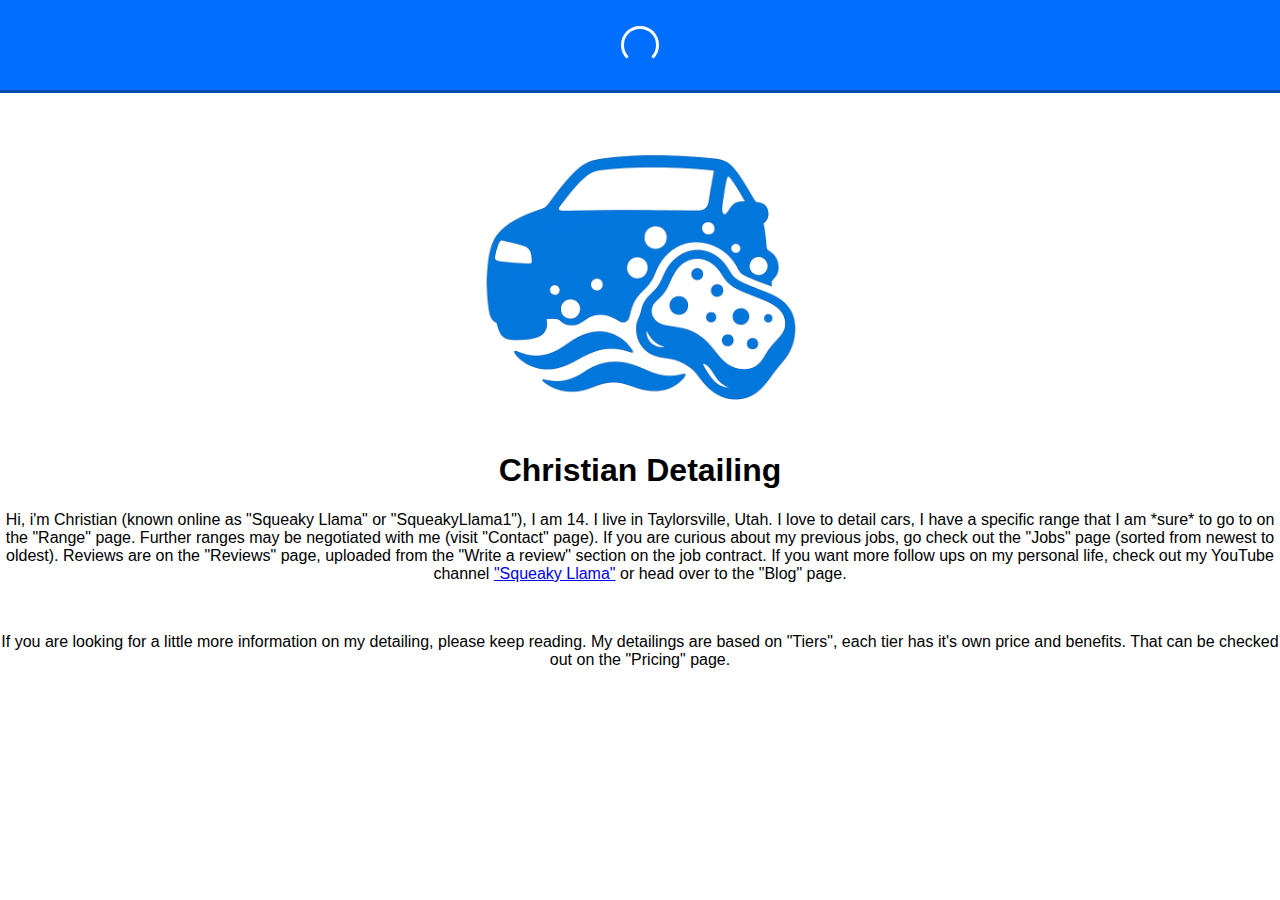
<file: index.html>
<html lang="en-us">
	<head>
		<meta charset="UTF-8">
		<meta name="viewport" content="width=device-width, initial-scale: 1.0">
		<title>Christian Detailing | Home</title>

		<link rel="stylesheet" href="src/style.css">
		<link rel="icon" type="x/png" href="img/favicon.png">

		<style>
			.portarait {
				width: 25%;
				height: auto;
				object-fit: contain;
			}
		</style>
	</head>
	<body>
		<div id="desktop">
			<div id="navigation">
				<div class="middle">
					<div class="loader"></div>
				</div>
			</div>
			<center>
				<br>
				<img class="portarait" alt="Logo" src="img/favicon.png">
				<h1>Christian Detailing</h1>
				<p>Hi, i'm Christian (known online as "Squeaky Llama" or "SqueakyLlama1"), I am 14. I live in Taylorsville, Utah. I love to detail cars, I have a specific range that I am *sure* to go to on the "Range" page. Further ranges may be negotiated with me (visit "Contact" page). If you are curious about my previous jobs, go check out the "Jobs" page (sorted from newest to oldest). Reviews are on the "Reviews" page, uploaded from the "Write a review" section on the job contract. If you want more follow ups on my personal life, check out my YouTube channel <a href="https://www.youtube.com/@squeakyllama">"Squeaky Llama"</a> or head over to the "Blog" page.</p><br>
				<p>If you are looking for a little more information on my detailing, please keep reading. My detailings are based on "Tiers", each tier has it's own price and benefits. That can be checked out on the "Pricing" page.</p><br>
			</center>
		</div>
		<div id="mobile">
			<div id="mnavigation">
				<div class="middle">
					<div class="loader"></div>
				</div>
			</div>
			<center>
				<br>
				<img class="portarait" alt="Logo" src="img/favicon.png">
				<h1>Christian Detailing</h1>
				<p>Hi, i'm Christian (known online as "Squeaky Llama" or "SqueakyLlama1"), I am 14. I live in Taylorsville, Utah. I love to detail cars, I have a specific range that I am *sure* to go to on the "Range" page. Further ranges may be negotiated with me (visit "Contact" page). If you are curious about my previous jobs, go check out the "Jobs" page (sorted from newest to oldest). Reviews are on the "Reviews" page, uploaded from the "Write a review" section on the job contract. If you want more follow ups on my personal life, check out my YouTube channel <a href="https://www.youtube.com/@squeakyllama">"Squeaky Llama"</a> or head over to the "Blog" page.</p><br>
				<p>If you are looking for a little more information on my detailing, please keep reading. My detailings are based on "Tiers", each tier has it's own price and benefits. That can be checked out on the "Pricing" page.</p><br>
			</center>
		</div>
		<script src="src/index.js"></script>
	</body>
</html>
</file>
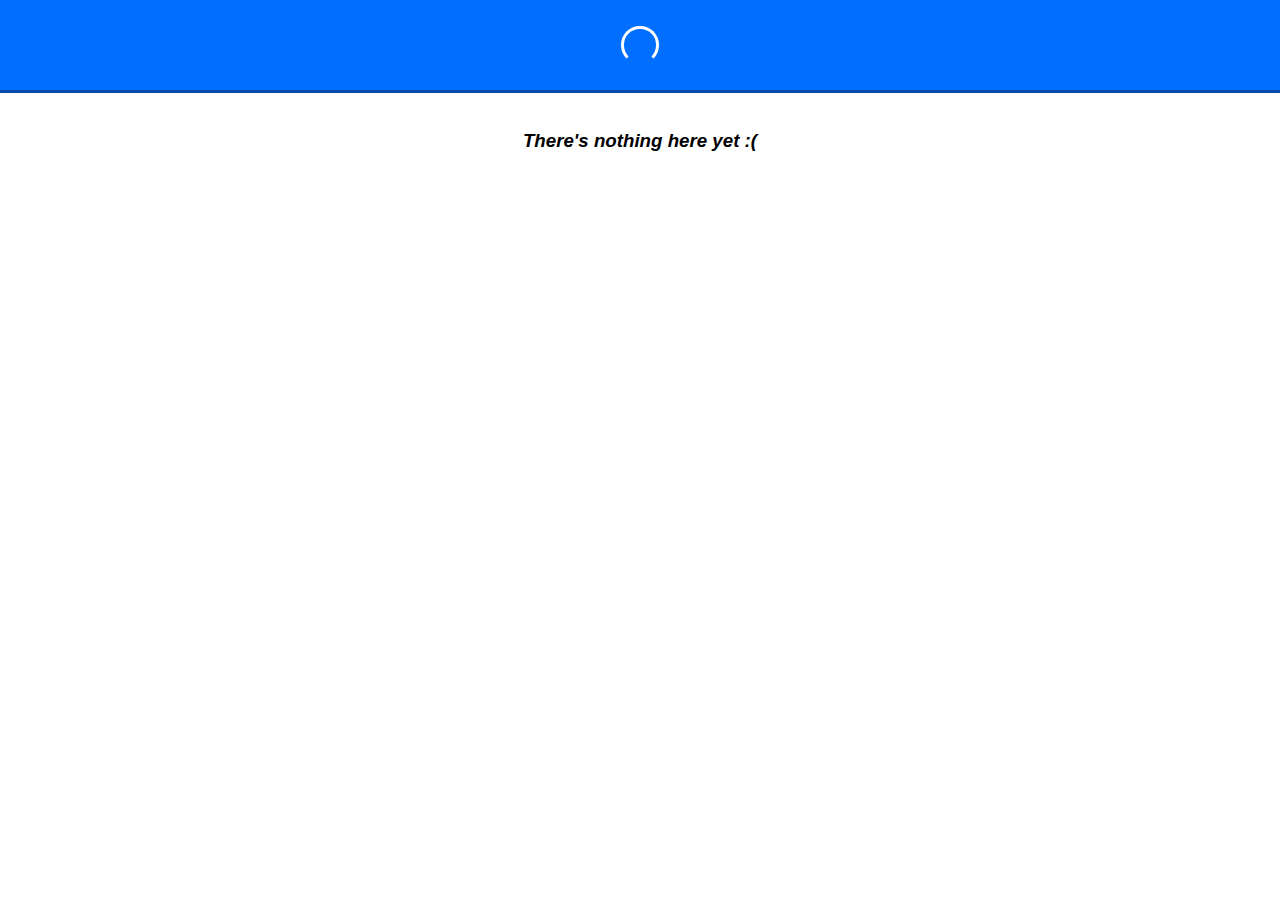
<file: blog.html>
<html lang="en-us">
	<head>
		<meta charset="UTF-8">
		<meta name="viewport" content="width=device-width, initial-scale: 1.0">
		<title>Christian Detailing | Blog</title>

		<link rel="stylesheet" href="src/style.css">
		<link rel="icon" type="x/png" href="img/favicon.png">
	</head>
	<body>
		<div id="desktop">
			<div id="navigation">
				<div class="middle">
					<div class="loader"></div>
				</div>
			</div>
			<center>
				<br>
				<h3><i>There's nothing here yet :(</i></h3>
			</center>
		</div>
		<div id="mobile">
			<div id="mnavigation">
				<div class="middle">
					<div class="loader"></div>
				</div>
			</div>
			<center>
				<br>
				<h3><i>There's nothing here yet :(</i></h3>
			</center>
		</div>
		<script src="src/index.js"></script>
	</body>
</html>
</file>
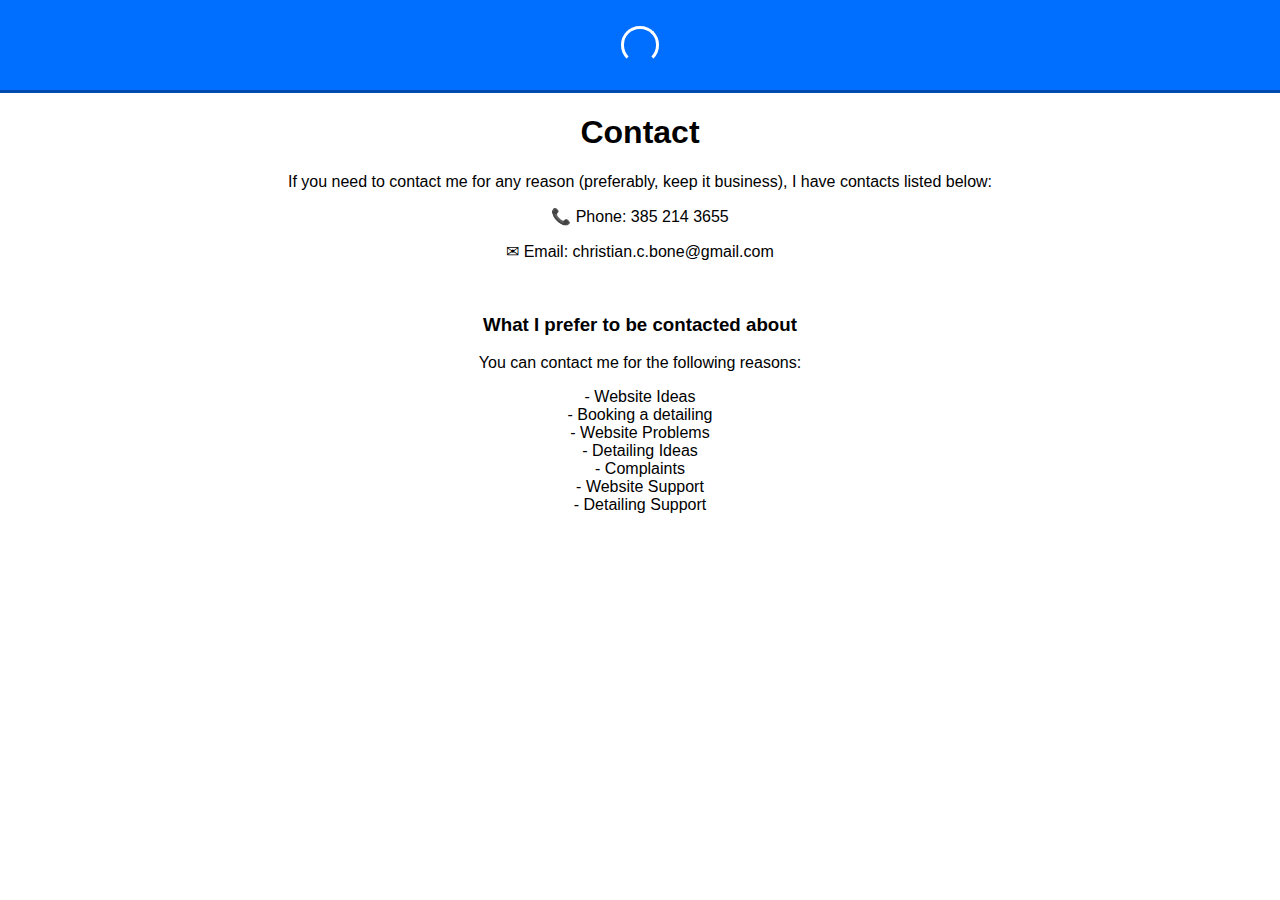
<file: contact.html>
<html lang="en-us">
	<head>
		<meta charset="UTF-8">
		<meta name="viewport" content="width=device-width, initial-scale: 1.0">
		<title>Christian Detailing | Contact</title>

		<link rel="stylesheet" href="src/style.css">
		<link rel="icon" type="x/png" href="img/favicon.png">
	</head>
	<body>
		<div id="desktop">
			<div id="navigation">
				<div class="middle">
					<div class="loader"></div>
				</div>
			</div>
			<center>
				<h1>Contact</h1>
				<p>If you need to contact me for any reason (preferably, keep it business), I have contacts listed below: </p>
				<p>📞 Phone: 385 214 3655</p>
				<p>✉ Email: christian.c.bone@gmail.com</p><br>
				<h3>What I prefer to be contacted about</h3>
				<p>You can contact me for the following reasons:</p>
				<span>- Website Ideas</span><br>
				<span>- Booking a detailing</span><br>
				<span>- Website Problems</span><br>
				<span>- Detailing Ideas</span><br>
				<span>- Complaints</span><br>
				<span>- Website Support</span><br>
				<span>- Detailing Support</span>
			</center>
		</div>
		<div id="mobile">
			<div id="mnavigation">
				<div class="middle">
					<div class="loader"></div>
				</div>
			</div>
			<center>
				<h1>Contact</h1>
				<p>If you need to contact me for any reason (preferably, keep it business), I have contacts listed below: </p>
				<p>📞 Phone: 385 214 3655</p>
				<p>✉ Email: christian.c.bone@gmail.com</p><br>
				<h3>What I prefer to be contacted about</h3>
				<p>You can contact me for the following reasons:</p>
				<span>- Website Ideas</span><br>
				<span>- Booking a detailing</span><br>
				<span>- Website Problems</span><br>
				<span>- Detailing Ideas</span><br>
				<span>- Complaints</span><br>
				<span>- Website Support</span><br>
				<span>- Detailing Support</span>
			</center>
		</div>
		<script src="src/index.js"></script>
	</body>
</html>                                                                                                                                                                                                                                                                                                                                                                                           
</file>
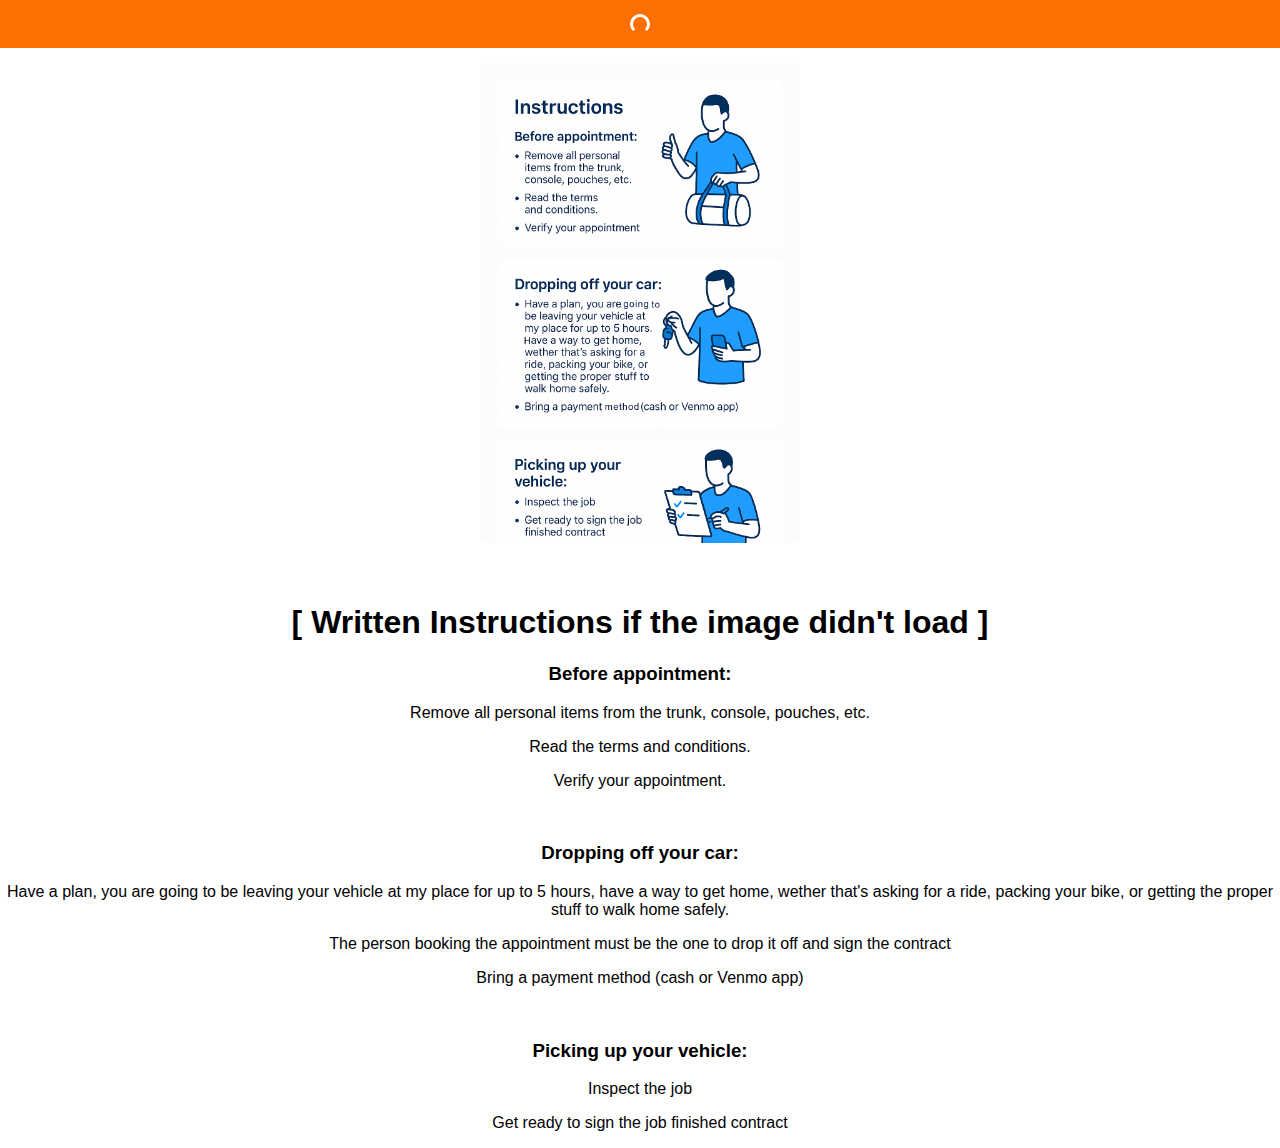
<file: instructions.html>
<!DOCTYPE html>
<html lang="en-us">
	<head>
		<meta charset="UTF-8">
		<meta name="viewport" content="width=device-width, initial-scale=1, maximum-scale=1, user-scalable=no">
		<title>Christian Detailing | Instructions</title>
		<link rel="icon" type="image/png" href="img/favicon.png">
		<link rel="stylesheet" href="src/index.css">

		<style>
			.instructionsImage {
				width: 25%;
				height: auto;
				object-fit: contain;
			}
			
			@media (max-width: 600px) {
				.instructionsImage {
					width: 100%;
				}
			}
		</style>
	</head>
	<body>
		<div id="loadshade">
			<button class="tooltip" id="loadshadeClose">X</button>
			<div class="middle">
				<div class="loader"></div>
			</div>
		</div>
		<div id="mnavcontainer">
			<div class="navmenu" id="navmenu"></div>
		</div>
		<div id="desktop-navigation"><div class="loader"></div></div>
		<div id="mobile-navigation"><div class="loader"></div></div>

		<!-- Webpage Content !-->

		<center>
			<img src="img/instructions.png" alt="Instructions Image" class="instructionsImage"><br><br><br>
			<h1>[ Written Instructions if the image didn't load ]</h1>
			<h3>Before appointment:</h3>
			<p>Remove all personal items from the trunk, console, pouches, etc.</p>
			<p>Read the terms and conditions.</p>
			<p>Verify your appointment.</p><br>
			<h3>Dropping off your car:</h3>
			<p>Have a plan, you are going to be leaving your vehicle at my place for up to 5 hours, have a way to get home, wether that's asking for a ride, packing your bike, or getting the proper stuff to walk home safely.</p>
			<p>The person booking the appointment must be the one to drop it off and sign the contract</p>
			<p>Bring a payment method (cash or Venmo app)</p><br>
			<h3>Picking up your vehicle:</h3>
			<p>Inspect the job</p>
			<p>Get ready to sign the job finished contract</p>
		</center>
		
		<script src="src/index.js"></script>
	</body>
</html>
</file>
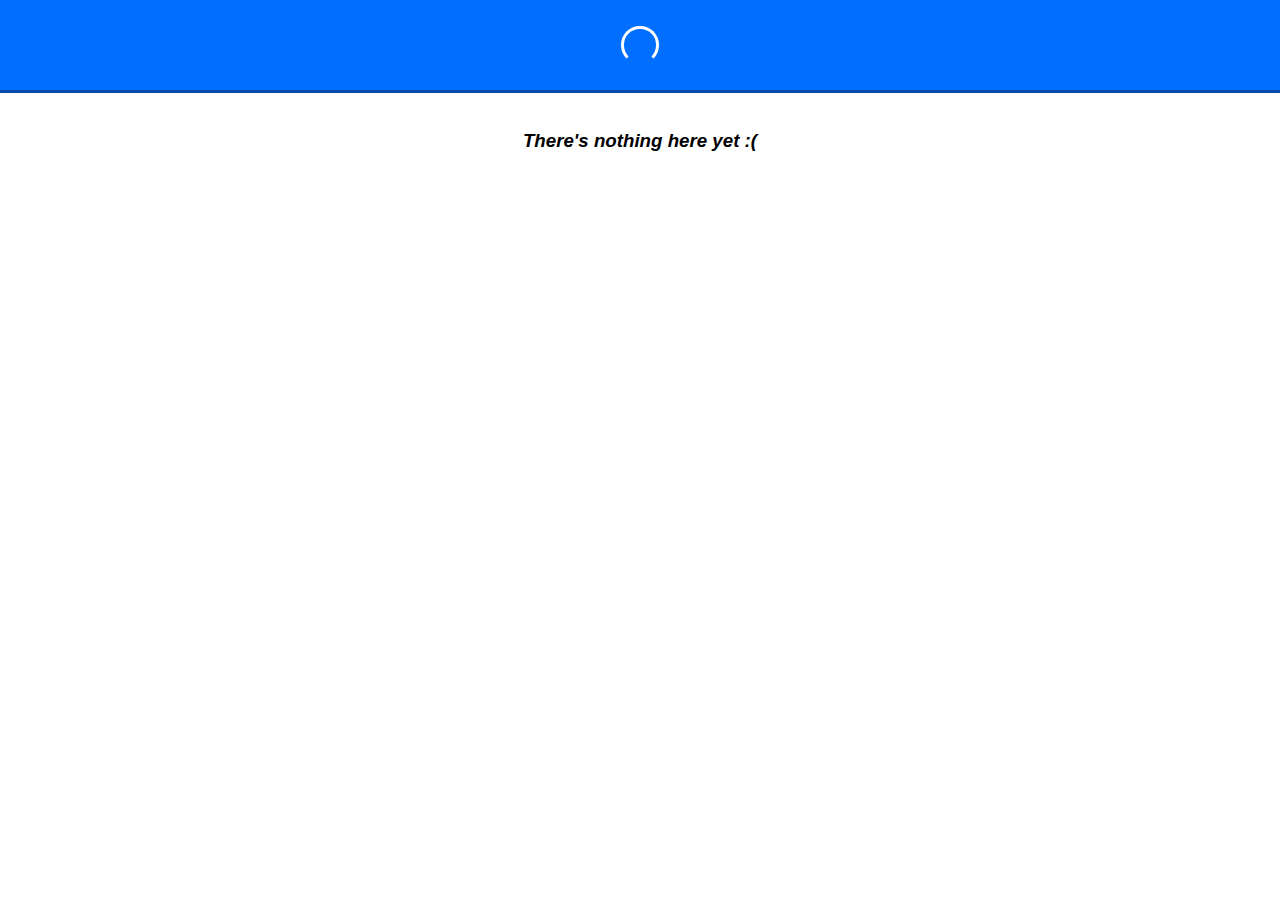
<file: jobs.html>
<html lang="en-us">
	<head>
		<meta charset="UTF-8">
		<meta name="viewport" content="width=device-width, initial-scale: 1.0">
		<title>Christian Detailing | Jobs</title>

		<link rel="stylesheet" href="src/style.css">
		<link rel="icon" type="x/png" href="img/favicon.png">
	</head>
	<body>
		<div id="desktop">
			<div id="navigation">
				<div class="middle">
					<div class="loader"></div>
				</div>
			</div>
			<center>
				<br>
				<h3><i>There's nothing here yet :(</i></h3>
			</center>
		</div>
		<div id="mobile">
			<div id="mnavigation">
				<div class="middle">
					<div class="loader"></div>
				</div>
			</div>
			<center>
				<br>
				<h3><i>There's nothing here yet :(</i></h3>
			</center>
		</div>
		<script src="src/index.js"></script>
	</body>
</html>
</file>
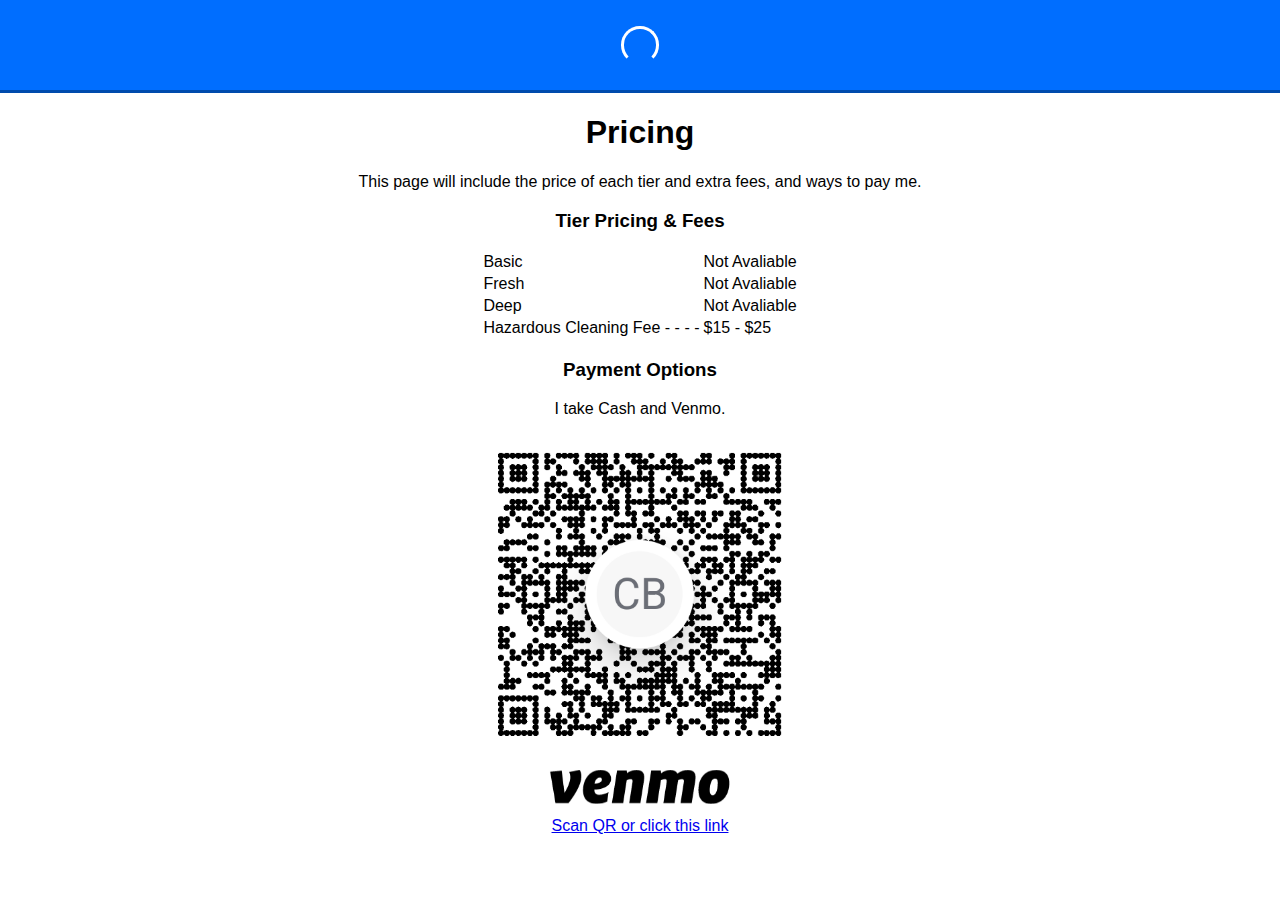
<file: pricing.html>
<html lang="en-us">
	<head>
		<meta charset="UTF-8">
		<meta name="viewport" content="width=device-width, initial-scale: 1.0">
		<title>Christian Detailing | Pricing</title>

		<link rel="stylesheet" href="src/style.css">
		<link rel="icon" type="x/png" href="img/favicon.png">

		<style>
			.qr {
				width: 25%;
				height: auto;
				object-fit: contain;
			}
		</style>
	</head>
	<body>
		<div id="desktop">
			<div id="navigation">
				<div class="middle">
					<div class="loader"></div>
				</div>
			</div>
			<center>
				<h1>Pricing</h1>
				<p>This page will include the price of each tier and extra fees, and ways to pay me.</p>
				<h3>Tier Pricing & Fees</h3>
				<table>
					<tr>
						<td>Basic     </td>
						<td>Not Avaliable</td>
					</tr>
					<tr>
						<td>Fresh     </td>
						<td>Not Avaliable</td>
					</tr>
					<tr>
						<td>Deep     </td>
						<td>Not Avaliable</td>
					</tr>
					<tr>
						<td>Hazardous Cleaning Fee - - - - </td>
						<td>$15 - $25</td>
					</tr>
				</table>
				<h3>Payment Options</h3>
				<p>I take Cash and Venmo.</p>
				<img class="qr" alt="venmoQR" src="img/venmoQR.png"><br>
				<a href="https://account.venmo.com/u/christian-c-bone">Scan QR or click this link</a>
			</center>
		</div>
		<div id="mobile">
			<div id="mnavigation">
				<div class="middle">
					<div class="loader"></div>
				</div>
			</div>
			<center>
				<h1>Pricing</h1>
				<p>This page will include the price of each tier and extra fees, and ways to pay me.</p>
				<h3>Tier Pricing & Fees</h3>
				<table>
					<tr>
						<td>Basic     </td>
						<td>Not Avaliable</td>
					</tr>
					<tr>
						<td>Fresh     </td>
						<td>Not Avaliable</td>
					</tr>
					<tr>
						<td>Deep     </td>
						<td>Not Avaliable</td>
					</tr>
					<tr>
						<td>Hazardous Cleaning Fee - - - - </td>
						<td>$15 - $25</td>
					</tr>
				</table>
				<h3>Payment Options</h3>
				<p>I take Cash and Venmo.</p>
				<img class="qr" alt="venmoQR" src="img/venmoQR.png"><br>
				<a href="https://account.venmo.com/u/christian-c-bone">Scan QR or click this link</a>
			</center>
		</div>
		<script src="src/index.js"></script>
	</body>
</html>
</file>
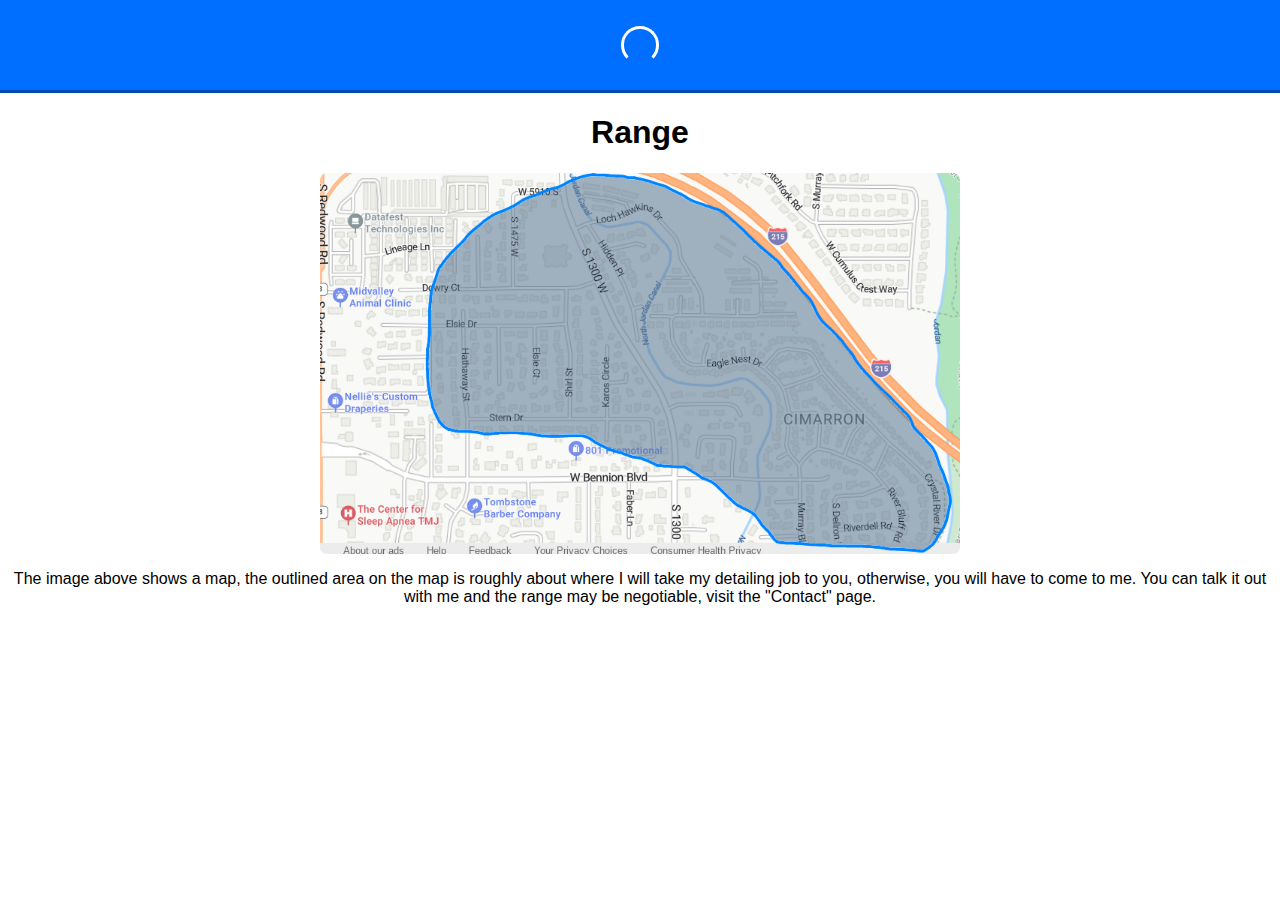
<file: range.html>
<html lang="en-us">
	<head>
		<meta charset="UTF-8">
		<meta name="viewport" content="width=device-width, initial-scale: 1.0">
		<title>Christian Detailing | Range</title>

		<link rel="stylesheet" href="src/style.css">
		<link rel="icon" type="x/png" href="img/favicon.png">

		<style>
			.rangeImg {
				width: 50%;
				height: auto;
				object-fit: contain;
			}
		</style>
	</head>
	<body>
		<div id="desktop">
			<div id="navigation">
				<div class="middle">
					<div class="loader"></div>
				</div>
			</div>
			<center>
				<h1>Range</h1>
				<img class="rangeImg" alt="Range Map" src="img/range.png">
				<p>The image above shows a map, the outlined area on the map is roughly about where I will take my detailing job to you, otherwise, you will have to come to me. You can talk it out with me and the range may be negotiable, visit the "Contact" page.</p>
			</center>
		</div>
		<div id="mobile">
			<div id="mnavigation">
				<div class="middle">
					<div class="loader"></div>
				</div>
			</div>
			<center>
				<h1>Range</h1>
				<img class="rangeImg" alt="Range Map" src="img/range.png">
				<p>The image above shows a map, the outlined area on the map is roughly about where I will take my detailing job to you, otherwise, you will have to come to me. You can talk it out with me and the range may be negotiable, visit the "Contact" page.</p>
			</center>
		</div>
		<script src="src/index.js"></script>
	</body>
</html>
</file>
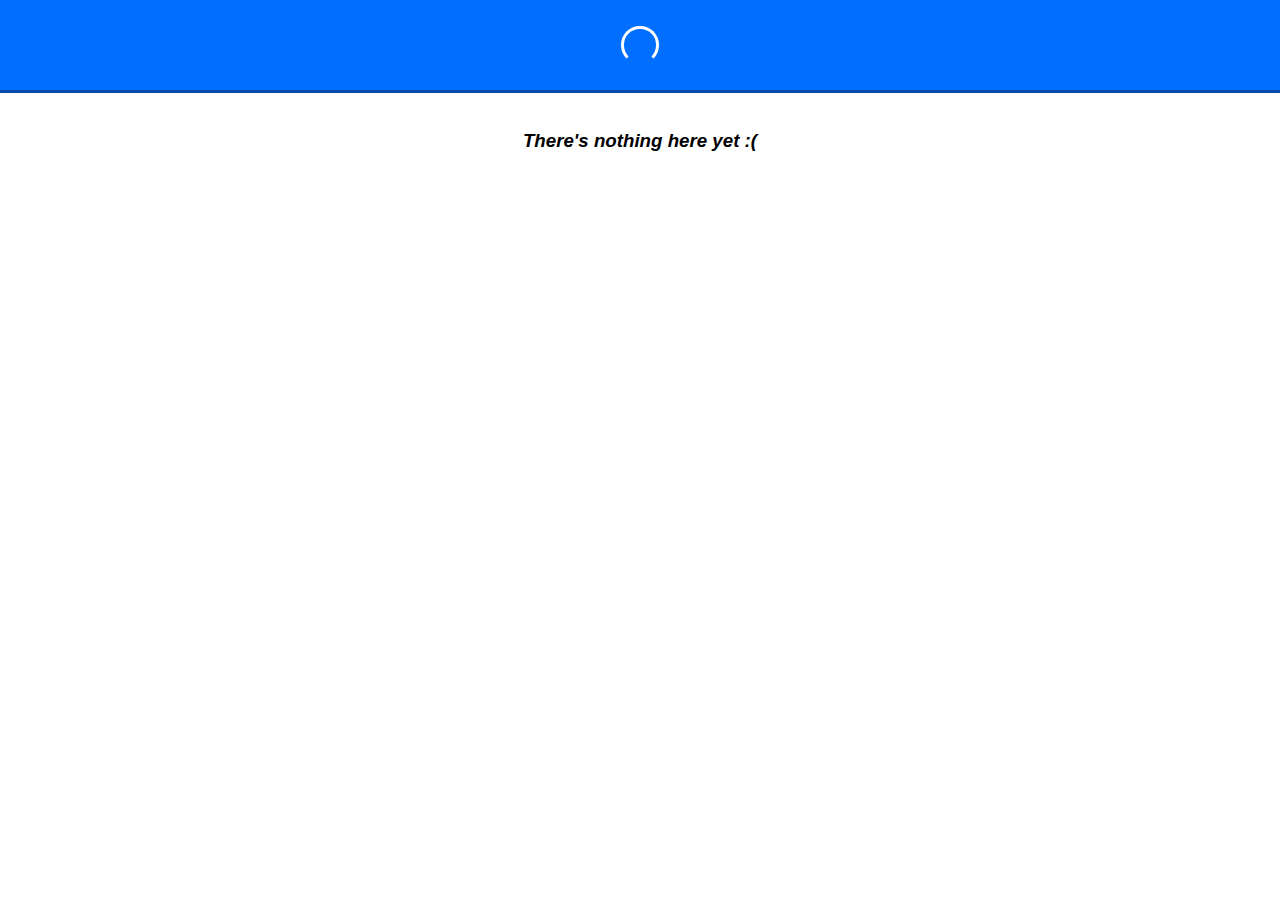
<file: reviews.html>
<html lang="en-us">
	<head>
		<meta charset="UTF-8">
		<meta name="viewport" content="width=device-width, initial-scale: 1.0">
		<title>Christian Detailing | Reviews</title>

		<link rel="stylesheet" href="src/style.css">
		<link rel="icon" type="x/png" href="img/favicon.png">
	</head>
	<body>
		<div id="desktop">
			<div id="navigation">
				<div class="middle">
					<div class="loader"></div>
				</div>
			</div>
			<center>
				<br>
				<h3><i>There's nothing here yet :(</i></h3>
			</center>
		</div>
		<div id="mobile">
			<div id="mnavigation">
				<div class="middle">
					<div class="loader"></div>
				</div>
			</div>
			<center>
				<br>
				<h3><i>There's nothing here yet :(</i></h3>
			</center>
		</div>
		<script src="src/index.js"></script>
	</body>
</html>
</file>
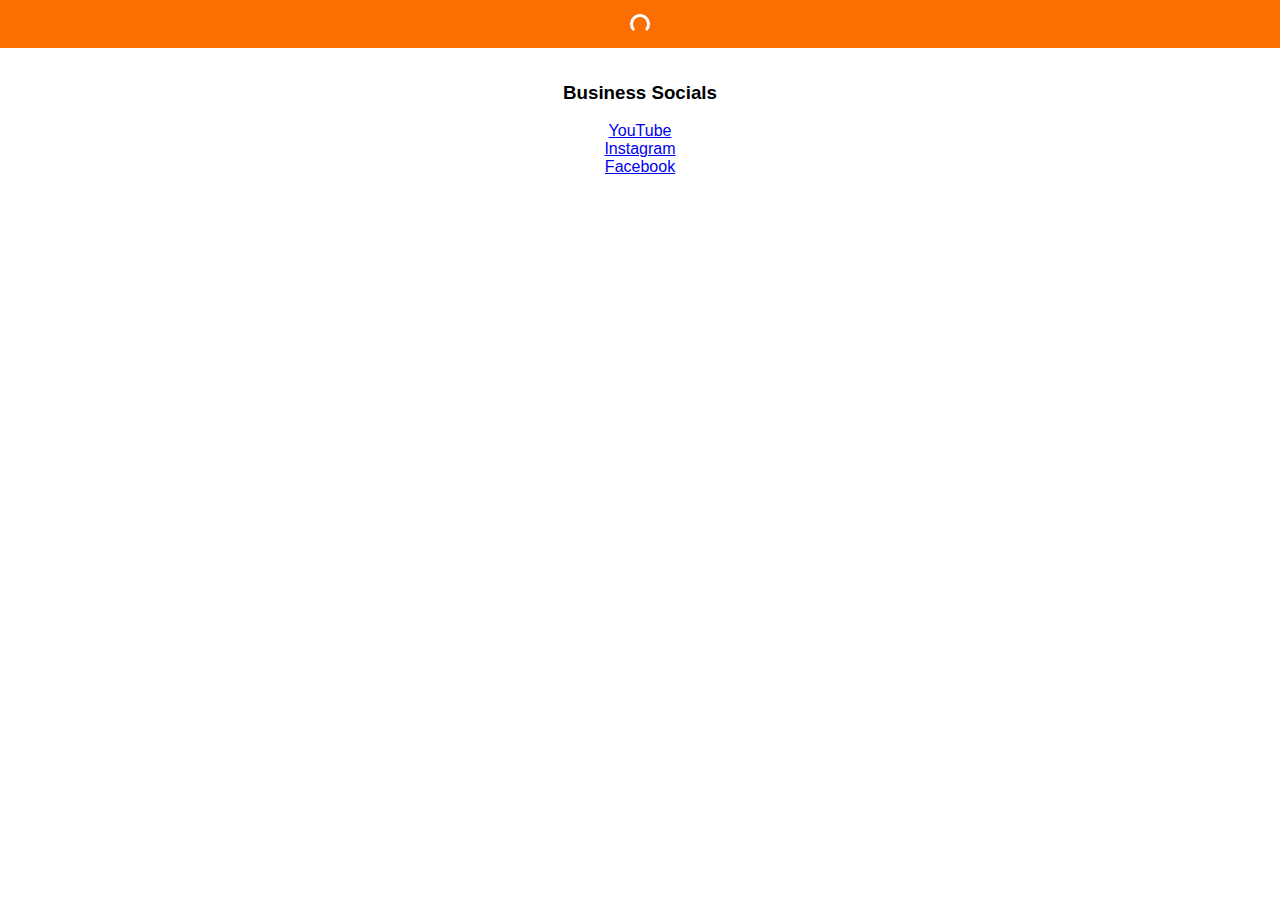
<file: social.html>
<!DOCTYPE html>
<html lang="en-us">
	<head>
		<meta charset="UTF-8">
		<meta name="viewport" content="width=device-width, initial-scale=1, maximum-scale=1, user-scalable=no">
		<title>Christian Detailing | Socials</title>
		<link rel="icon" type="image/png" href="img/favicon.png">
		<link rel="stylesheet" href="src/index.css">
	</head>
	<body>
		<div id="loadshade">
			<button class="tooltip" id="loadshadeClose">X</button>
			<div class="middle">
				<div class="loader"></div>
			</div>
		</div>
		<div id="mnavcontainer">
			<div class="navmenu" id="navmenu"></div>
		</div>
		<div id="desktop-navigation"><div class="loader"></div></div>
		<div id="mobile-navigation"><div class="loader"></div></div>

		<!-- Webpage Content !-->

		<center>
			<h3>Business Socials</h3>
			<a href="https://www.youtube.com/@ChristianDetailing">YouTube</a><br>
			<a href="https://www.instagram.com/christiandetailing?igsh=bnFib3p3NzNxamR4">Instagram</a><br>
			<a href="https://www.facebook.com/share/16ML2XiwCA/">Facebook</a>
		</center>

		<script src="src/index.js"></script>
	</body>
</html>
</file>
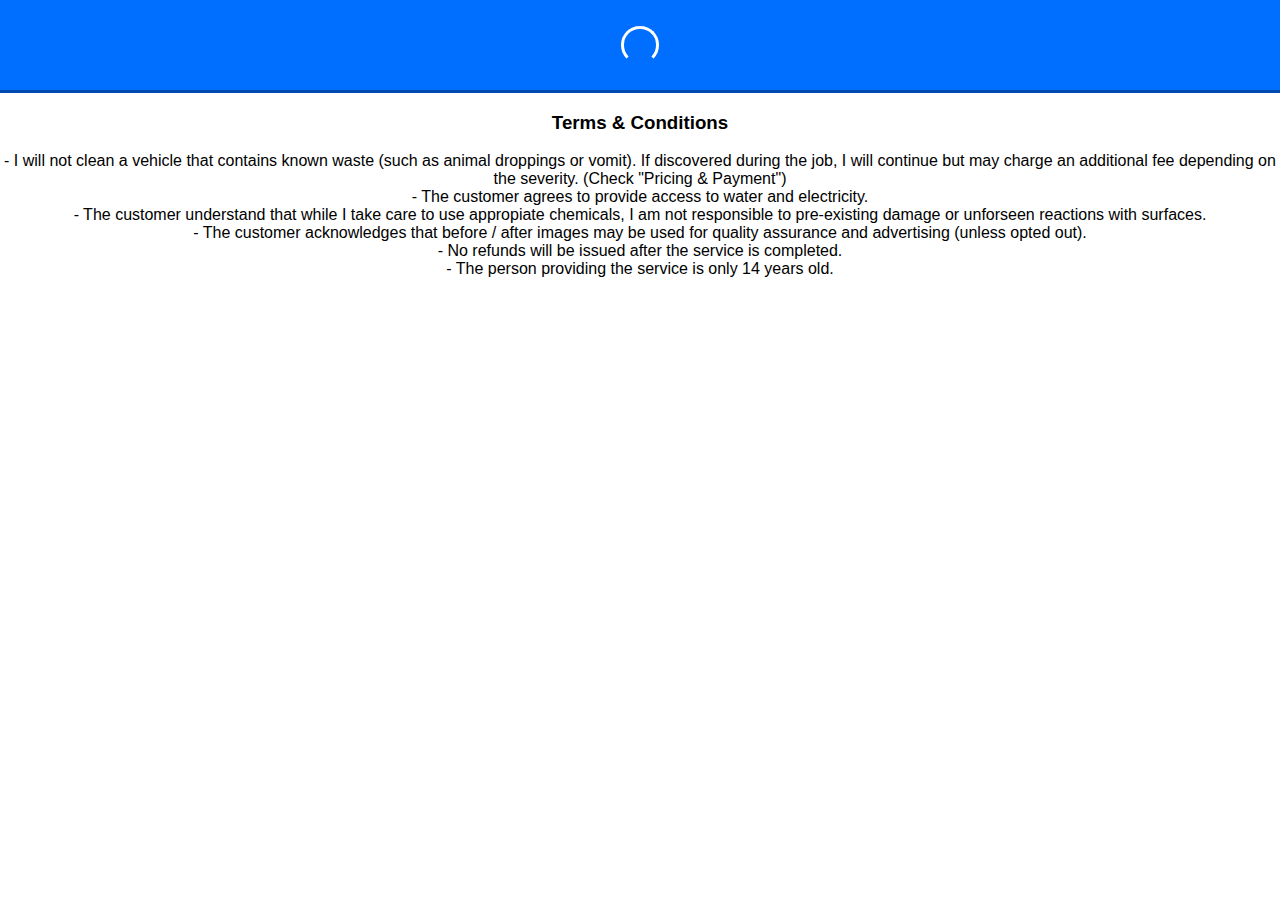
<file: terms.html>
<html lang="en-us">
	<head>
		<meta charset="UTF-8">
		<meta name="viewport" content="width=device-width, initial-scale: 1.0">
		<title>Christian Detailing | Terms</title>

		<link rel="stylesheet" href="src/style.css">
		<link rel="icon" type="x/png" href="img/favicon.png">
	</head>
	<body>
		<div id="desktop">
			<div id="navigation">
				<div class="middle">
					<div class="loader"></div>
				</div>
			</div>
			<center>
				<h3>Terms & Conditions</h3>
				<span>- I will not clean a vehicle that contains known waste (such as animal droppings or vomit). If discovered during the job, I will continue but may charge an additional fee depending on the severity. (Check "Pricing & Payment")</span><br>
				<span>- The customer agrees to provide access to water and electricity.</span><br>
				<span>- The customer understand that while I take care to use appropiate chemicals, I am not responsible to pre-existing damage or unforseen reactions with surfaces.</span><br>
				<span>- The customer acknowledges that before / after images may be used for quality assurance and advertising (unless opted out).</span><br>
				<span>- No refunds will be issued after the service is completed.</span><br>
				<span>- The person providing the service is only 14 years old.</span><br>
			</center>
		</div>
		<div id="mobile">
			<div id="mnavigation">
				<div class="middle">
					<div class="loader"></div>
				</div>
			</div>
			<center>
				<h3>Terms & Conditions</h3>
				<span>- I will not clean a vehicle that contains known waste (such as animal droppings or vomit). If discovered during the job, I will continue but may charge an additional fee depending on the severity. (Check "Pricing & Payment")</span><br>
				<span>- The customer agrees to provide access to water and electricity.</span><br>
				<span>- The customer understand that while I take care to use appropiate chemicals, I am not responsible to pre-existing damage or unforseen reactions with surfaces.</span><br>
				<span>- The customer acknowledges that before / after images may be used for quality assurance and advertising (unless opted out).</span><br>
				<span>- No refunds will be issued after the service is completed.</span><br>
				<span>- The person providing the service is only 14 years old.</span><br>
			</center>
		</div>
		<script src="src/index.js"></script>
	</body>
</html>
</file>
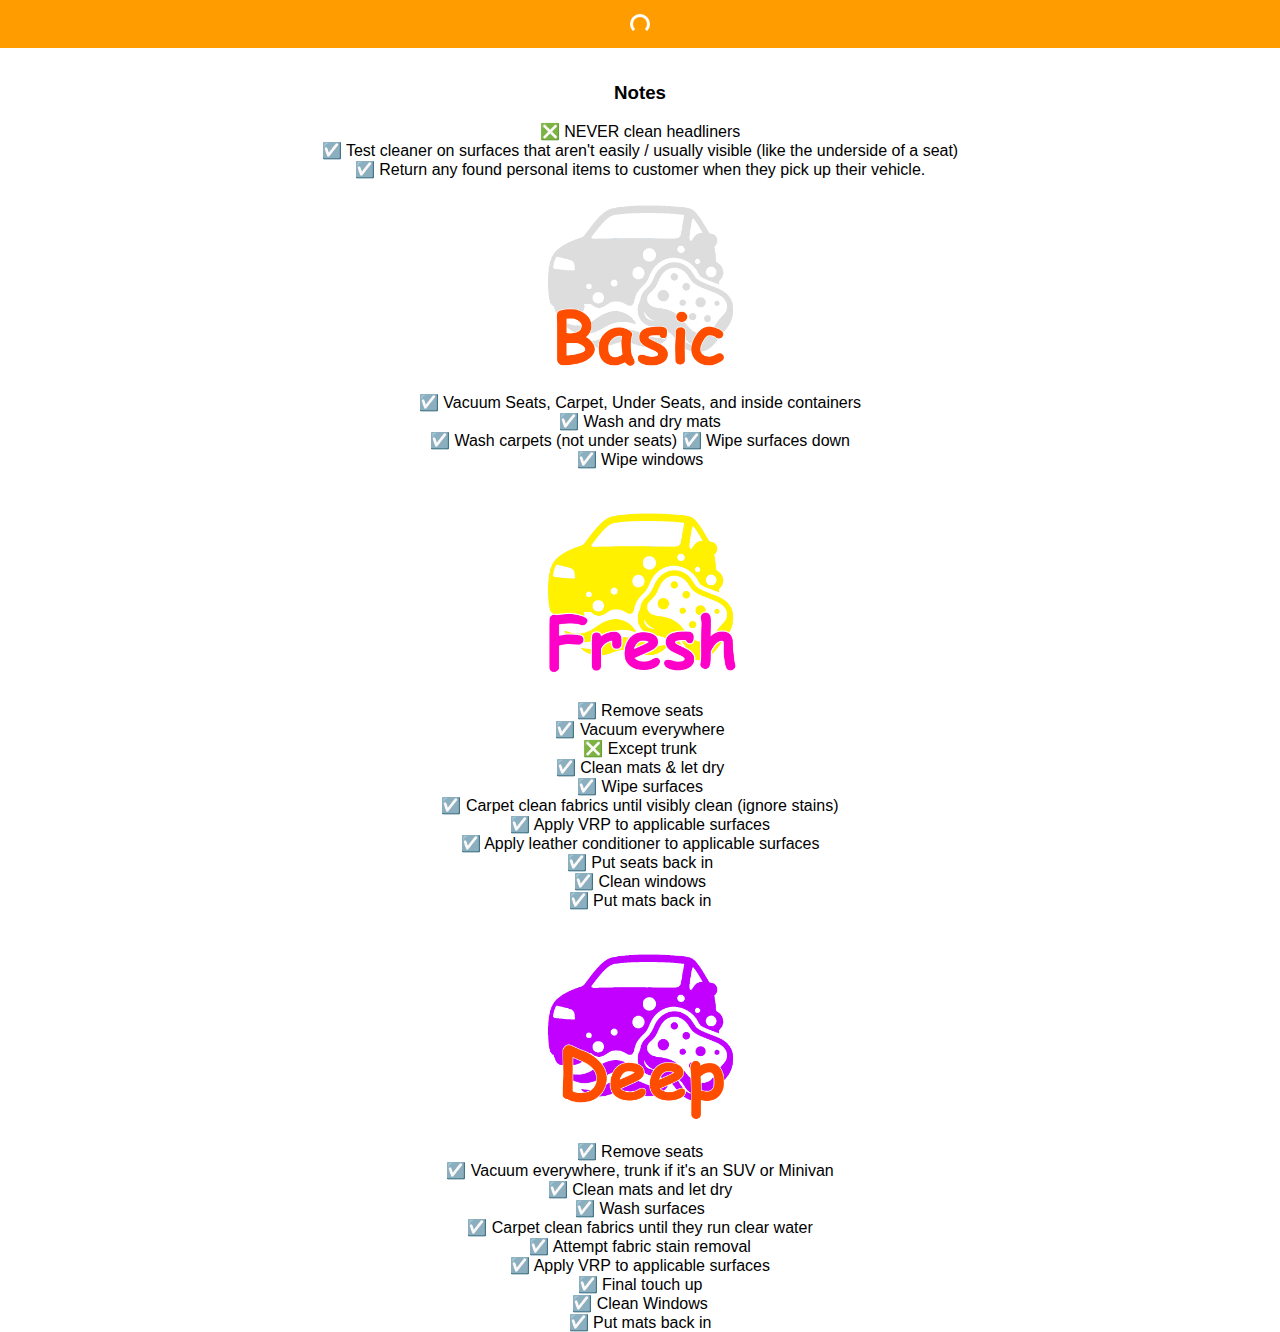
<file: tierInstructions.html>
<!DOCTYPE html>
<html lang="en-us">
	<head>
		<meta charset="UTF-8">
		<meta name="viewport" content="width=device-width, initial-scale=1, maximum-scale=1, user-scalable=no">
		<title>Christian Detailing | Dev Tools</title>
		<link rel="icon" type="image/png" href="img/favicon.png">
		<link rel="stylesheet" href="src/index.css">

		<style>
			.tierIcon {
				width: 15%;
				height: auto;
				object-fit: contain;
			}

			#desktop-navigation, #mobile-navigation {
				background-color: #ff9d00;
			}

			#desktop-navigation button, #mobile-navigation button {
				background-color: #bd7500;
			}

			.navmenu {
    			background-color: #ff9d00;
    			border: 2px solid #ff9d00;
			}
			.navmenu button {
    			background-color: #bd7500;
			}
		</style>
	</head>
	<body>
		<div id="loadshade">
			<button class="tooltip" id="loadshadeClose">X</button>
			<div class="middle">
				<div class="loader"></div>
			</div>
		</div>
		<div id="mnavcontainer">
			<div class="navmenu" id="navmenu"></div>
		</div>
		<div id="desktop-navigation"><div class="loader"></div></div>
		<div id="mobile-navigation"><div class="loader"></div></div>

		<!-- Webpage Content !-->
		
		<center>
			<h3>Notes</h3>
			<span>❎ NEVER clean headliners</span><br>
			<span>☑️ Test cleaner on surfaces that aren't easily / usually visible (like the underside of a seat)</span><br>
			<span>☑️ Return any found personal items to customer when they pick up their vehicle.</span><br>
			
			<img alt="Basic Tier Logo" class="tierIcon" src="img/basic.png"><br><br>
			<span>☑️ Vacuum Seats, Carpet, Under Seats, and inside containers</span><br>
			<span>☑️ Wash and dry mats</span><br>
			<span>☑️ Wash carpets (not under seats)</span>
			<span>☑️ Wipe surfaces down</span><br>
			<span>☑️ Wipe windows</span>
			<br><br>
			<img alt="Fresh Tier Logo" class="tierIcon" src="img/fresh.png"><br><br>
			<span>☑️ Remove seats</span><br>
			<span>☑️ Vacuum everywhere <br>
			❎ Except trunk</span><br>
			<span>☑️ Clean mats & let dry</span><br>
			<span>☑️ Wipe surfaces</span><br>
			<span>☑️ Carpet clean fabrics until visibly clean (ignore stains)</span><br>
			<span>☑️ Apply VRP to applicable surfaces</span><br>
			<span>☑️ Apply leather conditioner to applicable surfaces</span><br>
			<span>☑️ Put seats back in</span><br>
			<span>☑️ Clean windows</span><br>
			<span>☑️ Put mats back in</span>
			<br><br>
			<img alt="Deep Tier Logo" class="tierIcon" src="img/deep.png"><br><br>
			<span>☑️ Remove seats</span><br>
			<span>☑️ Vacuum everywhere, trunk if it's an SUV or Minivan</span><br>
			<span>☑️ Clean mats and let dry</span><br>
			<span>☑️ Wash surfaces</span><br>
			<span>☑️ Carpet clean fabrics until they run clear water</span><br>
			<span>☑️ Attempt fabric stain removal</span><br>
			<span>☑️ Apply VRP to applicable surfaces</span><br>
			<span>☑️ Final touch up</span><br>
			<span>☑️ Clean Windows</span><br>
			<span>☑️ Put mats back in</span>
		</center>

		<script src="src/index.js"></script>
	</body>
</html>
</file>
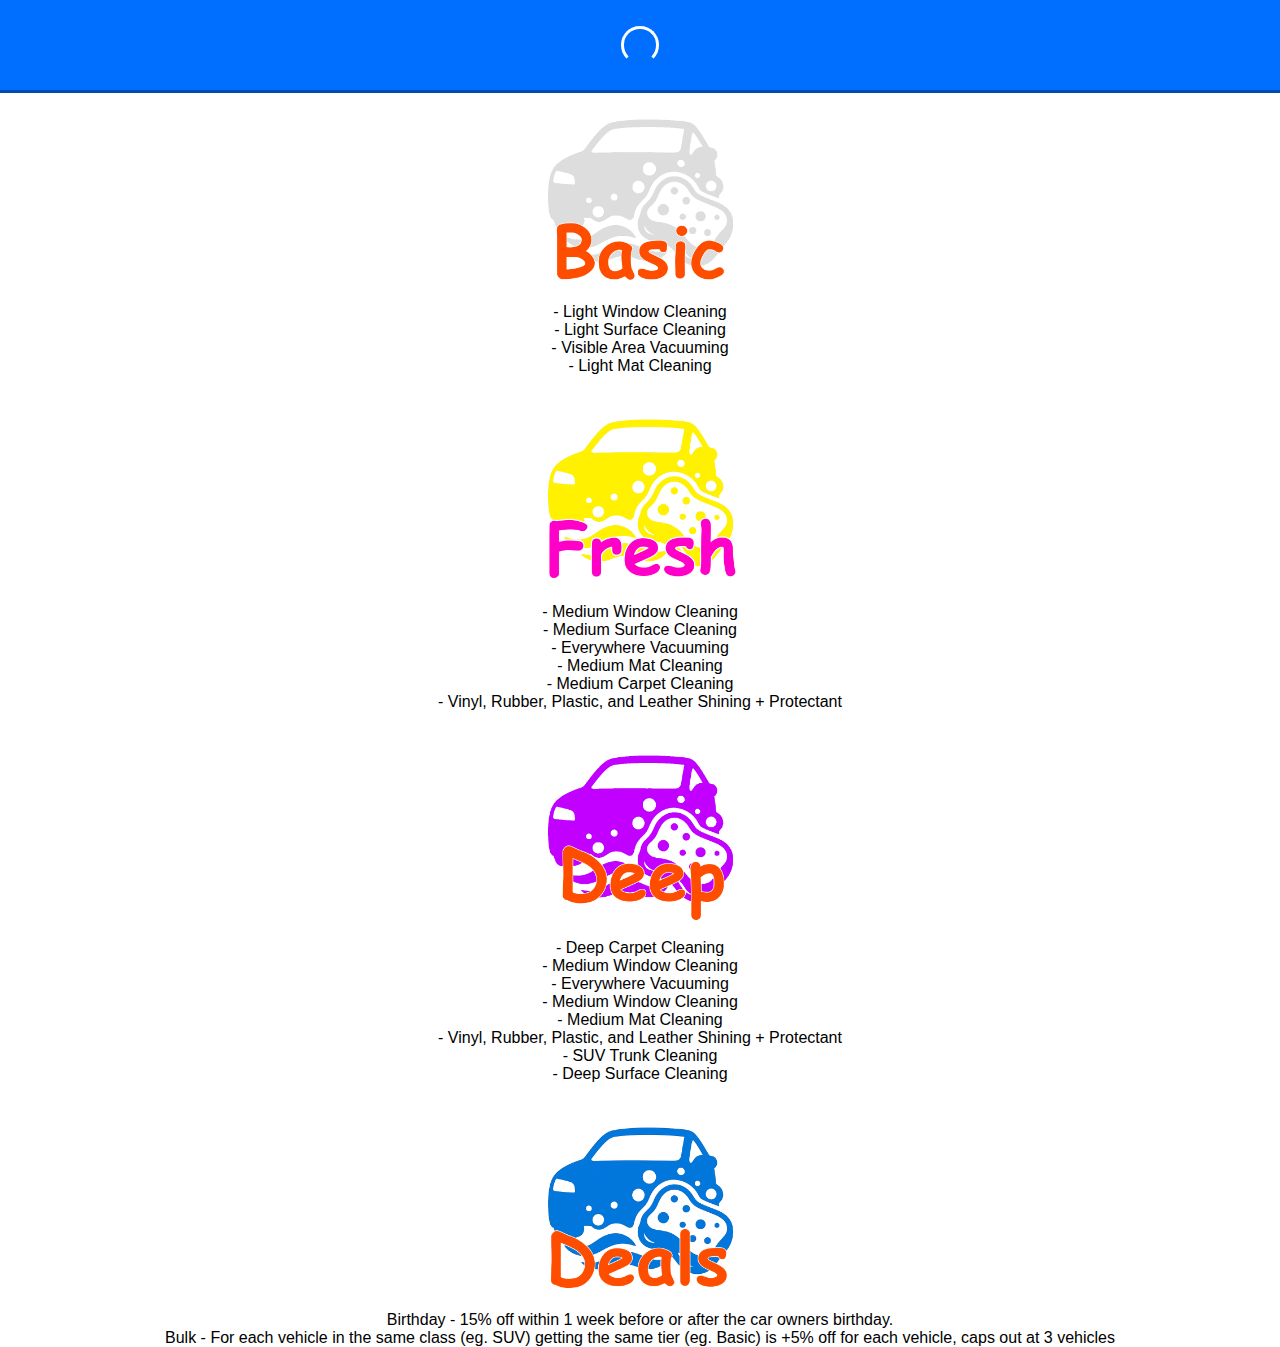
<file: tiers.html>
<html lang="en-us">
	<head>
		<meta charset="UTF-8">
		<meta name="viewport" content="width=device-width, initial-scale: 1.0">
		<title>Christian Detailing | Tiers</title>

		<link rel="stylesheet" href="src/style.css">
		<link rel="icon" type="x/png" href="img/favicon.png">

		<style>
			.tierIcon {
				width: 15%;
				height: auto;
				object-fit: contain;
			}
		</style>
	</head>
	<body>
		<div id="desktop">
			<div id="navigation">
				<div class="middle">
					<div class="loader"></div>
				</div>
			</div>
			<center>
				<img alt="Basic Tier Logo" class="tierIcon" src="img/basic.png"><br><br>
				<span>- Light Window Cleaning</span><br>
				<span>- Light Surface Cleaning</span><br>
				<span>- Visible Area Vacuuming</span><br>
				<span>- Light Mat Cleaning</span>
				<br><br>
				<img alt="Fresh Tier Logo" class="tierIcon" src="img/fresh.png"><br><br>
				<span>- Medium Window Cleaning</span><br>
				<span>- Medium Surface Cleaning</span><br>
				<span>- Everywhere Vacuuming</span><br>
				<span>- Medium Mat Cleaning</span><br>
				<span>- Medium Carpet Cleaning</span><br>
				<span>- Vinyl, Rubber, Plastic, and Leather Shining + Protectant</span>
				<br><br>
				<img alt="Deep Tier Logo" class="tierIcon" src="img/deep.png"><br><br>
				<span>- Deep Carpet Cleaning</span><br>
				<span>- Medium Window Cleaning</span><br>
				<span>- Everywhere Vacuuming</span><br>
				<span>- Medium Window Cleaning</span><br>
				<span>- Medium Mat Cleaning</span><br>
				<span>- Vinyl, Rubber, Plastic, and Leather Shining + Protectant</span><br>
				<span>- SUV Trunk Cleaning</span><br>
				<span>- Deep Surface Cleaning</span>
				<br><br>
				<img alt="Deals Logo" class="tierIcon" src="img/deals.png"><br><br>
				<span>Birthday - 15% off within 1 week before or after the car owners birthday.</span><br>
				<span>Bulk - For each vehicle in the same class (eg. SUV) getting the same tier (eg. Basic) is +5% off for each vehicle, caps out at 3 vehicles</span>
			</center>
		</div>
		<div id="mobile">
			<div id="mnavigation">
				<div class="middle">
					<div class="loader"></div>
				</div>
			</div>
			<center>
				<img alt="Basic Tier Logo" class="tierIcon" src="img/basic.png"><br><br>
				<span>- Light Window Cleaning</span><br>
				<span>- Light Surface Cleaning</span><br>
				<span>- Visible Area Vacuuming</span><br>
				<span>- Light Mat Cleaning</span>
				<br><br>
				<img alt="Fresh Tier Logo" class="tierIcon" src="img/fresh.png"><br><br>
				<span>- Medium Window Cleaning</span><br>
				<span>- Medium Surface Cleaning</span><br>
				<span>- Everywhere Vacuuming</span><br>
				<span>- Medium Mat Cleaning</span><br>
				<span>- Medium Carpet Cleaning</span><br>
				<span>- Vinyl, Rubber, Plastic, and Leather Shining + Protectant</span>
				<br><br>
				<img alt="Deep Tier Logo" class="tierIcon" src="img/deep.png"><br><br>
				<span>- Deep Carpet Cleaning</span><br>
				<span>- Medium Window Cleaning</span><br>
				<span>- Everywhere Vacuuming</span><br>
				<span>- Medium Window Cleaning</span><br>
				<span>- Medium Mat Cleaning</span><br>
				<span>- Vinyl, Rubber, Plastic, and Leather Shining + Protectant</span><br>
				<span>- SUV Trunk Cleaning</span><br>
				<span>- Deep Surface Cleaning</span>
				<br><br>
				<img alt="Deals Logo" class="tierIcon" src="img/deals.png"><br><br>
				<span>Birthday - 15% off within 1 week before or after the car owners birthday.</span><br>
				<span>Bulk - For each vehicle in the same class (eg. SUV) getting the same tier (eg. Basic) is +5% off for each vehicle, caps out at 3 vehicles</span>
			</center>
		</div>
		<script src="src/index.js"></script>
	</body>
</html>
</file>
<file: src/style.css>
html, head, body {
    padding: 0;
    margin: 0;
}

body {
    width: 100vw;
    height: 100vh;
    font-family: Arial, Helvetica, sans-serif;
    transition: opacity 0.5s ease-in-out, margin-top 0.5s ease-in-out;
    opacity: 0;
}

*:focus {
    outline: none;
}

img {
    border-radius: 7px;
}

body.visible {
    opacity: 1;
}

body.fade-out {
    opacity: 0;
}

#desktop, #mobile {
    width: 100%;
    height: 100%;
    opacity: 0;
    pointer-events: none;
    transition: opacity 0.5s ease-in-out;
    display: block;
    position: absolute;
    top: 0;
    left: 0;
}

#desktop #navigation, #mobile #mnavigation {
    width: 100%;
    background-color: #006eff;
    border: none;
    border-bottom: 3px solid #004bad;
}

#desktop #navigation {
    height: 10%;
    display: flex;
    justify-content: space-between;
}

#desktop #navigation .center {
    height: 100%;
    display: flex;
    justify-content: space-between;
    align-items: center;
    width: 100%;
}

#desktop #navigation button {
    height: 90%;
    aspect-ratio: 16 / 9;
    background-color: #0328fc;
    border: 2px solid #0328fc;
    border-radius: 4px;
    color: white;
    font-weight: bolder;
    font-size: 20px;
    cursor: pointer;
    transition: background-color 0.3s, border 0.3s, color 0.3s;
    margin: 0 3px;
    flex-grow: 1;
    max-width: calc(25% - 6px);
}

#desktop #navigation button.active {
    background-color: white;
	color: black;
	border-color: white;
}

#desktop #navigation button:hover {
    color: black;
    background-color: white;
    border: 2px solid white;
}

#mobile #mnavigation {
    height: 7%;
}

#mobile #mnavigation button {
    width: 100%;
    height: 100%;
    background-color: #0328fc;
    border: 2px solid #0328fc;
    color: white;
    font-weight: bolder;
    font-size: 15px;
}

#mobile #mnavigation .center {
    height: 100%;
}

.mnavcontainer {
    position: fixed;
    top: 0;
    left: 0;
    width: 100vw;
    height: 100vh;
    background-color: rgba(0, 0, 0, 0.5);
    border: none;
    z-index: 9998;
    display: none;
    opacity: 0;
    transition: opacity 0.3s ease-in-out;
}

.mnavcontainer.show {
    display: block;
    opacity: 1;
}

.navmenu {
    position: fixed;
    top: 50%;
    left: 50%;
    transform: translate(-50%, -50%);
    width: 75%;
    height: 85%;
    background-color: #006eff;
    border: 2px solid #006eff;
    border-radius: 7px;
    z-index: 9999;
    display: flex;
    flex-direction: column;
    gap: 4px;
}

.navmenu button {
    width: 100%;
    background-color: #004bad;
    border-radius: 7px;
    padding-top: 7px;
    border: none;
    color: white;
    font-weight: bolder;
    font-size: 15px;
    flex: 1;
}

.navmenu button.active {
    background-color: white;
	color: black;
	border-color: white;
}

.center {
    display: flex;
    justify-content: center;
    width: 100%;
}

.middle {
    display: flex;
    justify-content: center;
    align-items: center;
    height: 100%;
    width: 100%;
}

.loader {
    height: 35%;
    aspect-ratio: 1 / 1;
    border: 3px solid white;
    border-bottom-color: transparent;
    border-radius: 50%;
    background-color: transparent;
    animation: loadrotate 0.7s linear infinite;
}

@keyframes loadrotate {
    0% {
        transform: rotate(0deg);
    }
    100% {
        transform: rotate(360deg);
    }
}

@media screen and (max-width: 500px) {
    #mobile {
        opacity: 1;
        pointer-events: auto;
    }
    #desktop {
        opacity: 0;
        pointer-events: none;
    }
}

@media screen and (min-width: 501px) {
    #desktop {
        opacity: 1;
        pointer-events: auto;
    }
    #mobile {
        opacity: 0;
        pointer-events: none;
    }
}
</file>
<file: src/index.css>
html,
head,
body {
    margin: 0;
    padding: 0;
}

body {
    font-family: Arial, Helvetica, Sans-Serif;
    opacity: 0;
    height: 100%;
    width: 100%;
    padding-top: 7vh;
}

:focus {
    outline: none;
}

img {
    border-radius: 7px;
}

.visible {
    opacity: 1;
    transition: opacity 0.5s ease-in-out;
}

.fade-out {
    opacity: 0;
    transition: opacity 0.5s ease-in-out;
}

.tooltip {
    position: relative;
    display: inline-block;
    border-bottom: 1px dotted orange;
}

.tooltip .tooltiptext {
    visibility: hidden;
    width: 120px;
    background-color: black;
    color: #fff;
    text-align: center;
    padding: 5px 0;
    border-radius: 6px;
    position: absolute;
    z-index: 8888;
    top: 120%;
    left: 50%;
    transform: translateX(-50%);
}

.tooltip:hover .tooltiptext {
    visibility: visible;
}

.tooltip:focus .tooltiptext {
    visibility: visible;
}

#desktop-navigation,
#mobile-navigation {
    position: absolute;
    display: flex;
    opacity: 0;
    width: 100%;
    height: 3em;
    background-color: #fc6f03;
    border: none;
    top: 0;
    left: 0;
    justify-content: center;
    align-items: center;
    flex-direction: row;
    transition: opacity 0.5s ease-in-out;
}

#desktop-navigation button,
#mobile-navigation button {
    flex: 1;
    border-radius: 3px;
    height: 80%;
    background-color: #ff913d;
    border: none;
    font-weight: bold;
    color: white;
    margin-left: 3px;
    margin-right: 3px;
    font-size: 100%;
    white-space: nowrap;
    transition: background-color 0.3s ease-in-out, border-color 0.3s ease-in-out, color 0.3s ease-in-out, opacity 0.5s ease-in-out;
    cursor: pointer;
}

#desktop-navigation button.active,
.navmenu button.active {
    background-color: #ffb780;
    color: black;
    border-color: #ffb780;
}

#desktop-navigation button:hover,
.navmenu button:hover {
    background-color: #ffb780;
    color: black;
    border-color: #ffb780;
}

#desktop-navigation button:focus,
.navmenu button:focus {
    background-color: #ffb780;
    color: black;
    border-color: #ffb780;
}

#mnavcontainer {
    position: fixed;
    top: 0;
    left: 0;
    width: 100vw;
    height: 100vh;
    background-color: rgba(0, 0, 0, 0.5);
    border: none;
    z-index: 9998;
    display: none;
    opacity: 0;
    transition: opacity 0.3s ease-in-out;
}

#mnavcontainer.show {
    display: block;
    opacity: 1;
}

.navmenu {
    position: fixed;
    top: 50%;
    left: 50%;
    transform: translate(-50%, -50%);
    width: 75%;
    height: 85%;
    background-color: #fc6f03;
    border: 2px solid #fc6f03;
    border-radius: 3px;
    z-index: 9999;
    display: flex;
    flex-direction: column;
    gap: 4px;
}

.navmenu button {
    width: 100%;
    background-color: #ff913d;
    border-radius: 3px;
    padding-top: 7px;
    border: none;
    color: white;
    font-weight: bolder;
    font-size: 15px;
    flex: 1;
    transition: background-color 0.3s ease-in-out, color 0.3s ease-in-out;
}

.navmenu button:hover {
    background-color: #ffb780;
    color: black;
}

.navmenu button:focus {
    background-color: #ffb780;
    color: black;
}

.navmenu button.active {
    background-color: #ffb780;
    color: black;
    border-color: #ffb780;
}

.center {
    display: flex;
    justify-content: center;
    width: 100%;
    height: 100%;
}

.middle {
    display: flex;
    justify-content: center;
    align-items: center;
    height: 100%;
    width: 100%;
}

.loader {
    height: calc(35% - 3px);
    aspect-ratio: 1 / 1;
    border: 3px solid white;
    border-bottom-color: transparent;
    border-radius: 50%;
    background-color: transparent;
    animation: loadrotate 0.7s linear infinite;
}

#loadshade {
    display: none;
    position: fixed;
    top: 0;
    left: 0;
    z-index: 9999;
    border: none;
    width: 100vw;
    height: 100vh;
    background-color: rgba(0, 0, 0, 0.8);
}

#loadshadeClose {
    position: fixed;
    top: 7px;
    right: 7px;
    height: 5%;
    aspect-ratio: 1 / 1;
    background-color: rgba(0, 0, 0, 0.5);
    border: 3px rgba(0, 0, 0, 0.5);
    border-radius: 3px;
    color: white;
    font-weight: bolder;
    font-size: 100%;
    transition: background-color 0.3s ease-in-out, border 0.3s ease-in-out;
    cursor: pointer;
}

#loadshadeClose:hover {
    background-color: rgba(0, 0, 0, 0.8);
    border: 3px rgba(0, 0, 0, 0.8);
}

#loadshadeClose:focus {
    border: 3px solid white;
}

#loadshadeClose:disabled {
    color: lightgray;
    cursor: not-allowed;
}

#loadshade .middle {
    height: calc(100% - 5%);
}

#loadshade .middle .loader {
    height: 5%;
}

@media screen and (max-width: 500px) {
    #mobile-navigation {
        opacity: 1;
        pointer-events: auto;
    }

    #desktop-navigation {
        opacity: 0;
        pointer-events: none;
    }

    body {
        overflow-x: hidden;
        overflow-y: auto;
    }
}

@media screen and (min-width: 501px) {
    #desktop-navigation {
        opacity: 1;
        pointer-events: auto;
    }

    #mobile-navigation {
        opacity: 0;
        pointer-events: none;
    }
}

@keyframes loadrotate {
    0% {
        transform: rotate(0deg);
    }

    100% {
        transform: rotate(360deg);
    }
}

.pricing-sections {
    display: flex;
    flex-direction: row;
    flex-wrap: wrap;
    justify-content: center;
    gap: 2em;
    margin-bottom: 2em;
}

.pricingSectionBasic,
.pricingSectionFresh,
.pricingSectionDeep,
.pricingSectionDeals,
.pricingSectionPayment {
    min-width: 300px;
    max-width: 350px;
    flex: 0 0 auto;
    border-radius: 12px;
    background-color: #33adff;
    border: none;
    position: relative;
    margin-top: 3.2em;
    padding: 12px;
}

.pricingSectionDeals {
    height: 25em;
}

.pricingSectionBasic {
    height: 30em;
}

.pricingSectionFresh {
    height: 35em;
}

.pricingSectionDeep {
    height: 40em;
}

.pricingSectionPayment {
    height: 45em;
}

.sale-tag {
    position: absolute;
    top: 0.7em;
    right: 0.7em;
    background: #e53935;
    color: #fff;
    font-weight: bold;
    font-size: 1em;
    padding: 0.4em 0.8em;
    border-radius: 1em 0.5em 1em 0.5em;
    box-shadow: 0 2px 8px rgba(0,0,0,0.15);
    z-index: 2;
    letter-spacing: 1px;
    pointer-events: none;
}
</file>
